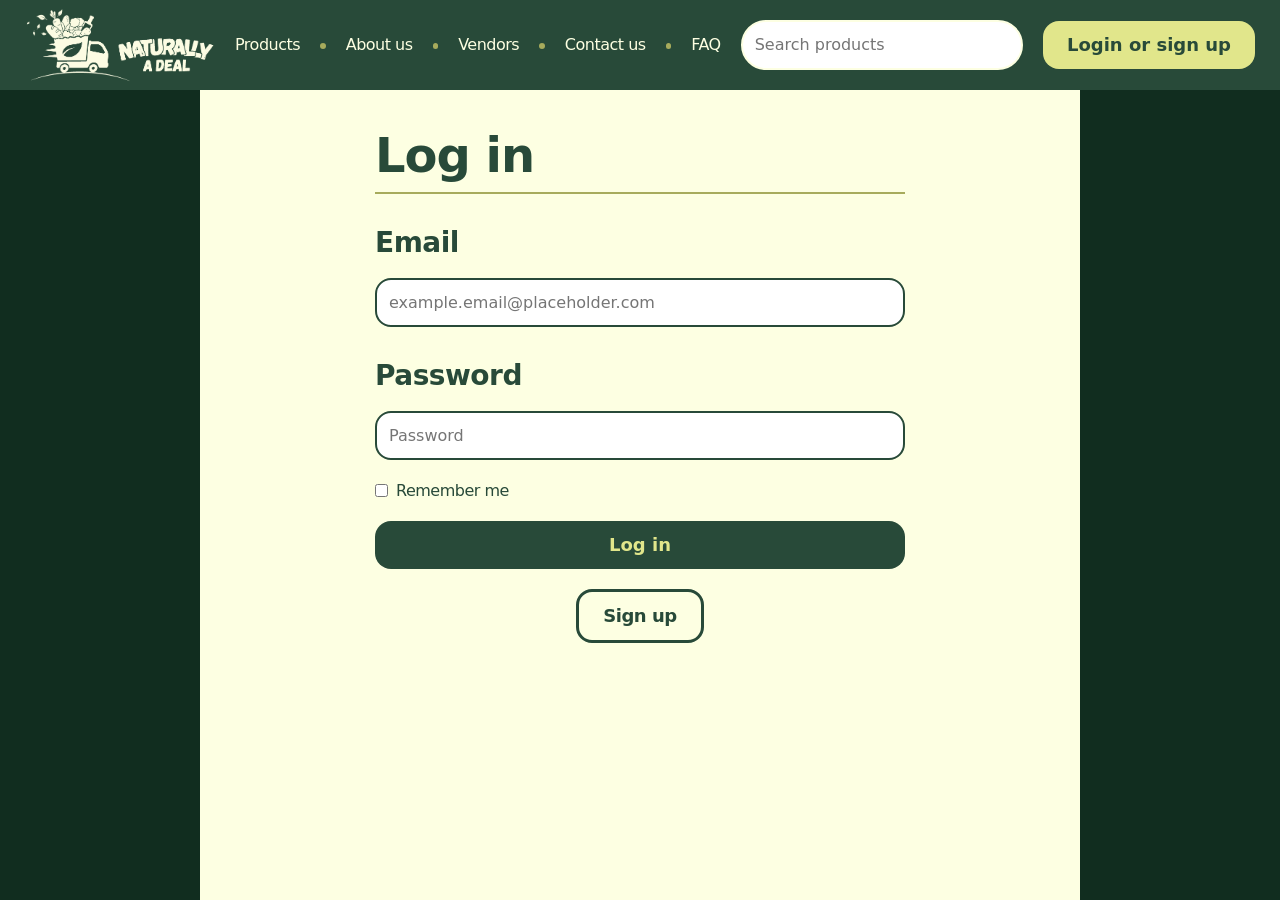
<file: login.html>
<!DOCTYPE html>
<html lang="en">
<head>
    <meta charset="UTF-8">
    <meta name="viewport" content="width=device-width, initial-scale=1.0">
    <title>Document</title>
    <link rel="stylesheet" href="style.css">

    <!-- Link to Open Sans font. Copy this section to the head of new pages to use the font. -->
    <link rel="preconnect" href="https://fonts.googleapis.com">
    <link rel="preconnect" href="https://fonts.gstatic.com" crossorigin>
    <link rel="preconnect" href="https://fonts.googleapis.com/css2?family=Open+Sans:ital,wght@0,300..800;1,300..800&display=swap" rel="stylesheet">
</head>

<body>
    <header class="ground-green">
        <!-- The logo sizes itself to fit the logo box. If you want to resize the logo, resize the logo box instead. -->
        <a class="logo-box" href="index.html"><img src="assets/images/Naturally-a-Deal-logo-white.webp" alt=""></a>
        <nav>
            <ul class="navlist">
                <li><a href="catalog.html">Products</a></li>
                <!-- These other links lead to the original naturally a deal page, because it is notrelevant to what we are trying to redesign. -->
                <li><a href="https://naturallyadeal.com/about-us/">About us</a></li>
                <li><a href="https://naturallyadeal.com/products-vendors/">Vendors</a></li>
                <li><a href="https://naturallyadeal.com/contact/">Contact us</a></li>
                <li><a href="https://naturallyadeal.com/faq/">FAQ</a></li>
            </ul>
        </nav>
        <form id="product-search">
            <input type="search" placeholder="Search products" class="searchbar">
        </form>
        <a href="login.html"><button class="button button-primary">Login or sign up</button></a>
    </header>
    
    <main class="ground-deep">
        <div class="ground-cream container container-small container-form">
            <section class="section">
            <h1>Log in</h1>
            <form id="login-form">
                <fieldset class="text-field-pair">
                    <label class="text-fieldlabel" for="email">Email</label>
                    <input class="text-field" type="text" id="email" name="email" placeholder="example.email@placeholder.com">
                </fieldset>
                <fieldset class="text-field-pair">
                    <label class="text-fieldlabel" for="password">Password</label>
                    <input class="text-field" type="password" id="password" name="password" placeholder="Password">
                </fieldset>
                <div class="check">
                    <input type="checkbox" id="remember" name="remember">
                    <label for="remember">Remember me</label>
                </div>
                <input type="submit" value="Log in" class="button button-primary">
            </form>
            <a href="signup.html" class="button button-secondary">Sign up</a>
            </section>
        </div>
    </main>
</body>
</html>
</file>
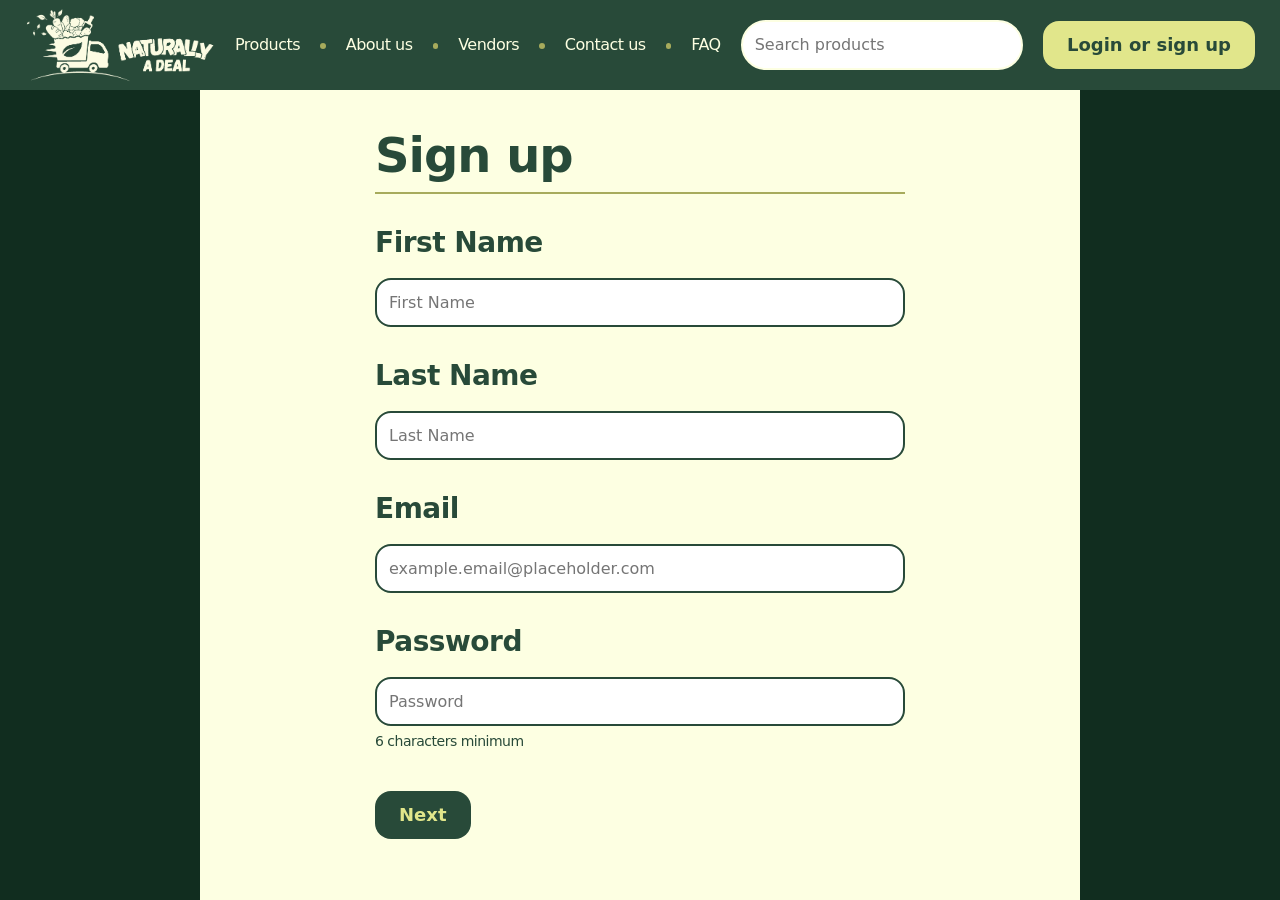
<file: signup.html>
<!DOCTYPE html>
<html lang="en">
<head>
    <meta charset="UTF-8">
    <meta name="viewport" content="width=device-width, initial-scale=1.0">
    <title>Document</title>
    <link rel="stylesheet" href="style.css">

    <!-- Link to Open Sans font. Copy this section to the head of new pages to use the font. -->
    <link rel="preconnect" href="https://fonts.googleapis.com">
    <link rel="preconnect" href="https://fonts.gstatic.com" crossorigin>
    <link rel="preconnect" href="https://fonts.googleapis.com/css2?family=Open+Sans:ital,wght@0,300..800;1,300..800&display=swap" rel="stylesheet">
</head>

<body>
    <header class="ground-green">
        <!-- The logo sizes itself to fit the logo box. If you want to resize the logo, resize the logo box instead. -->
        <a class="logo-box" href="index.html"><img src="assets/images/Naturally-a-Deal-logo-white.webp" alt=""></a>
        <nav>
            <ul class="navlist">
                <li><a href="catalog.html">Products</a></li>
                <!-- These other links lead to the original naturally a deal page, because it is notrelevant to what we are trying to redesign. -->
                <li><a href="https://naturallyadeal.com/about-us/">About us</a></li>
                <li><a href="https://naturallyadeal.com/products-vendors/">Vendors</a></li>
                <li><a href="https://naturallyadeal.com/contact/">Contact us</a></li>
                <li><a href="https://naturallyadeal.com/faq/">FAQ</a></li>
            </ul>
        </nav>
        <form id="product-search">
            <input type="search" placeholder="Search products" class="searchbar">
        </form>
        <a href="login.html"><button class="button button-primary">Login or sign up</button></a>
    </header>

    <main class="ground-deep">
        <div class="ground-cream container container-small container-form">
            <section class="section">
                <h1>Sign up</h1>
            <!--step 1 -->
                <form id="signup-form">
                    
                    <div class="form-step active">
                        <fieldset class="text-field-pair">
                            <label class="text-fieldlabel" for="first-name">First Name</label>
                            <input class="text-field" type="text" id="first-name" name="first-name" placeholder="First Name">
                        </fieldset>
                        
                        <fieldset class="text-field-pair">
                            <label class="text-fieldlabel" for="last-name">Last Name</label>
                            <input class="text-field" type="text" id="last-name" name="last-name" placeholder="Last Name">
                        </fieldset>
                    

                        <fieldset class="text-field-pair">
                            <label class="text-fieldlabel" for="email">Email</label>
                            <input class="text-field" type="email" id="email" name="email" placeholder="example.email@placeholder.com">
                        </fieldset>

                        <fieldset class="text-field-pair">
                            <label class="text-fieldlabel" for="password">Password</label>
                            <input class="text-field" type="password" id="password" name="password" placeholder="Password">
                            <p>6 characters minimum</p>
                        </fieldset>

                        <div class="form-navigation">
                            
                            <button type="button" class="button button-primary next-button">Next</button>
                        </div>
                </div>

            <!--step 2 -->
                <div class="form-step">
                    <h2>Co-op Group</h2>
                    <fieldset class="text-field-pair">
                        <label class="text-fieldlabel" for="coop-group">Choose a Co-op Group</label>
                        <p>A co-op group is the area you will pick up your items in.</p>
                        <select class="select required" name="user[user_group_id]" id="user_user_group_id">
                            <option value="">Choose a Co-op Group</option>
                                <optgroup label="Alabama">
                                    <option value="58">(A-02) AL - Dothan</option>
                                    <option value="65">(A-03) AL - Opp</option>
                                    <option value="23">(A-04) AL - Prattville</option>
                                    <option value="9">(A-05) AL - Sterrett</option>
                                    <option value="83">(A-06) AL - Tuscaloosa </option>
                                    <option value="8">(A-07) AL - Madison</option>
                                </optgroup>
                                <optgroup label="Georgia">
                                    <option value="116">(G-01) GA - Perry</option>
                                </optgroup>
                                <optgroup label="Michigan">
                                    <option value="13">(M-01) MI - Muskegon</option>
                                </optgroup>
                                <optgroup label="Mississippi">
                                    <option value="113">(T-13) MS - Corinth</option>
                                    <option value="67">(T-14) MS - Hernando</option>
                                </optgroup>
                                <optgroup label="Nebraska">
                                    <option value="64">(N-01) NE - Omaha</option>
                                </optgroup>

                                <optgroup label="North Carolina">
                                    <option value="12">(B-01) NC - Albermarle</option>
                                    <option value="14">(B-02) NC - Salisbury</option>
                                    <option value="15">(B-03) NC - Youngsville</option>
                                    <option value="17">(B-04) NC - Wake Forest</option>
                                    <option value="19">(B-05) NC - Apex</option>
                                    <option value="24">(B-06) NC - Fuquay-Varina</option>
                                    <option value="26">(B-07) NC - Clayton</option>
                                    <option value="28">(B-08) NC - Beulaville</option>
                                    <option value="30">(B-09) NC - Washington</option>
                                    <option value="32">(B-10) NC - Pantego</option>
                                    <option value="86">(C-11) NC - Deep Gap</option>
                                </optgroup>
                                <optgroup label="South Carolina">
                                    <option value="81">(C-01) SC - Simpsonville</option>
                                    <option value="27">(C-02) SC - Duncan</option>
                                    <option value="29">(C-03) SC - Lake Wylie</option>
                                </optgroup>

                                <optgroup label="Tennessee">
                                    <option value="107">(A-08) TN - Petersburg</option>
                                    <option value="102">(A-09) TN - Morrison</option>
                                    <option value="61">(A-10) TN - Murfreesboro</option>
                                    <option value="5">(A-11) TN - Spring Hill</option>
                                    <option value="20">(A-12) TN - Columbia</option>
                                    <option value="7">(A-13) TN - Summertown</option>
                                    <option value="48">(AB-01) TN - Oak Ridge</option>
                                    <option value="35">(AB-02) TN - Maryville</option>
                                    <option value="10">(AB-03) TN - Athens</option>
                                    <option value="18">(AB-04) TN - Dayton</option>
                                    <option value="51">(AB-05) TN - Cleveland</option>
                                    <option value="3">(C-14) TN - Knoxville</option>
                                    <option value="57">(T-01) TN - Rockwood</option>
                                    <option value="4">(T-02) TN - Crossville</option>
                                    <option value="16">(T-03) TN - Monterey</option>
                                    <option value="11">(T-04) TN - Cookeville</option>
                                    <option value="92">(T-05) TN - Lebanon</option>
                                    <option value="75">(T-06) TN - Portland</option>
                                    <option value="73">(T-07) TN - Pleasant View</option>
                                    <option value="100">(T-08) TN - Clarksville</option>
                                    <option value="49">(T-09) TN - Dickson</option>
                                    <option value="53">(T-10) TN - Centerville: TRex</option>
                                    <option value="6">(T-11) TN - Centerville: Brushy</option>
                                    <option value="37">(T-12) TN - Lobelville</option>
                                    <option value="63">(T-15) TN - Memphis</option>
                                    <option value="109">(T-16) TN - Finger</option>
                                    <option value="82">(V-01) TN - Rogersville</option>
                                    <option value="43">(V-02) TN - Kingsport</option>
                                    <option value="25">(VB-01) TN - Dandridge</option>
                                    <option value="31">(VB-02) TN - Limestone</option>
                                    <option value="77">(VB-03) TN - Greeneville</option>
                                    <option value="108">(VB-04) TN - Powell</option>
                                </optgroup>         
                                
                                <optgroup label="Virginia">
                                    <option value="33">(V-11) VA - Christeansburg</option>
                                    <option value="36">(V-12) VA - Roanoke</option>
                                    <option value="38">(V-13) VA - Appomattox</option>
                                    <option value="40">(V-14) VA - Lynchburg</option>
                                    <option value="42">(V-15) VA - Amherst</option>
                                    <option value="187">(V-08) VA - Palmyra</option>
                                    <option value="286">(V-09) VA - Madison</option>
                                    <option value="21">(V-10) VA - Fredericksburg</option>
                                </optgroup>
                              
                                
                            </select>
                    </fieldset>
                    <div class="form-navigation">
                        <button type="button" class="button button-secondary back-button">Back</button>
                            <button type="button" class="button button-primary next-button">Next</button>
                    </div>
                </div>

                <!--step 3 -->
                <div class="form-step">
                    <h2>Billing Address</h2>

                    <fieldset>
                        <div class="text-field-pair">
                            <label class="text-fieldlabel" for="address">Address 1</label>
                            <input class="text-field" type="text" id="address" name="address" placeholder="1234 Example Street">
                        </div>
                        <div class="text-field-pair">
                            <label class="text-fieldlabel" for="room">Address 2 (Optional)</label>
                            <input class="text-field" type="text" id="room" name="room" placeholder="Apartment 567">
                        </div>
                        <div class="signup-city-group">
                            <div class="text-field-pair">
                                <label class="text-fieldlabel" for="city">City</label>
                                <input class="text-field" type="text" id="city" name="city" placeholder="City">
                            </div>
                            <div class="text-field-pair">
                                <label class="text-fieldlabel" for="state">State</label>
                                <input class="text-field" type="text" id="state" name="state" placeholder="TN">
                            </div>
                            <div class="text-field-pair">
                                <label class="text-fieldlabel" for="zip">Zip</label>
                                <input class="text-field" type="text" id="zip" name="zip" placeholder="12345">
                            </div>
                            
                            
                        </div>
                    </fieldset>
                    <fieldset>
                        <div class="phone-consent">
                            <input type="checkbox" id="phone-consent" name="phone-consent">
                            <label for="phone-consent">Receive phone calls if there is a issue with your order</label>
                        </div>
                        <div class="text-field-pair">
                            <label class="text-fieldlabel" for="phone-number">Phone</label>
                            <input class="text-field" type="text" id="phone-number" name="phone-number" placeholder="(123) 456-7890">
                        </div>
                    </fieldset>
                    <div class="form-navigation">
                        <button type="button" class="button button-secondary back-button">Back</button>
                        <input type="submit" value="Sign up" class="button button-primary">
                    </div>
                </div>
                </form>
            </section>
        </div>
    </main>

    <script src="signup.js"></script>
</body>
</html>
</file>
<file: style.css>
/* ================================== **
|| LAYER ORDER: lowest priorty first. ||
** ================================== */

@layer reset, tokens, grounds, base, layout, components;

/* ============================================================= **
|| RESET LAYER: The absolute minimum, designed to be overwritten ||
** ============================================================= */

@layer reset {
    :where(*, *::before, *::after) {
        margin: 0;
        padding: 0;
        box-sizing: border-box;
    }

    :where(ul, ol) {
        list-style: none;
    }

    :where(a) {
        text-decoration: none;
    }

    /* Images will resize to fit the box they are in. Put all images inside a div, and resize that div as needed. */
    :where(img, svg, video) {
        display: block;
        max-inline-size: 100%;
        block-size: auto;
    }

    :where(button, input, select, textarea) {
        font: inherit;
        color: inherit;
    }

    :where(fieldset) {
        border: none;
    }
}

/* =================================================================== **
|| TOKEN LAYER: Sets variables for use across the rest of the CSS file ||
** =================================================================== */

@layer tokens {
    :root {
        color-scheme: light;

        /* | ------------------------------- | */
        /* | Colors: The colors of the site. | */
        /* | ------------------------------- | */

        /* Color palette: The base colors across the site, regardless of location */
        /* Do NOT use these directly in CSS! Use the color roles and grounds instead. */

        --palette-green:        #284a39;
        --palette-dark-green:   #112d1f;
        --palette-black:        #0b0c07;
        --palette-butter:       #e1e68b;
        --palette-light-butter:   color-mix(in lch, var(--palette-butter) 65%, white);
        --palette-olive:        #a7ab5c;
        --palette-cream:        #fdffe2;
        --palette-white:        #ffffff;


        /* Color roles: Coloration sorted by role, allowing colors to be changed       */
        /* based on section instead of having to manually change each selector's color */

        --color-background:     var(--palette-cream);       /* Background color */
        --color-text:           var(--palette-green);       /* Text color */
        --color-heading:        var(--palette-green);       /* Heading color */
        --color-link:           var(--palette-dark-green);  /* Link color */
        --color-action:         var(--palette-green);       /* Buttons, submissions, etc */
        --color-on-action:      var(--palette-butter);      /* Labels for buttons, submissions, etc */
        --color-hover-action:   var(--palette-dark-green);  /* Color change when hovvering buttons, submissions, etc */
        --color-decoration:     var(--palette-olive);       /* Dots, lines, and other minor decorations */
        --color-focus:          var(--palette-green);       /* Outline around selected items like search bars */

        /* | ----------------------------------- | */
        /* | Typography: Handling font and sizes | */
        /* | ----------------------------------- | */

        --font-sans: "Open Sans", system-ui, sans-serif;

        /* Font weight scale: The boldness of the font */
        --weight-light:     300;
        --weight-regular:   400;
        --weight-medium:    500;
        --weight-semibold:  600;
        --weight-bold:      700;
        --weight-heavy:     800;

        /* Tracking: The size of the space between characters*/
        --tracking-tight:   -1px;
        --tracking-snug:    -0.5px;

        /* Type Scale: The overally size of the text */
        --text-heading-xl:  clamp(2.25rem, 1.57rem + 2.73vw, 3.75rem);  /* 50px to 90px */
        --text-heading-lg:  clamp(2.25rem, 1.91rem + 1.36vw, 3rem);     /* 36px to 60px */
        --text-heading-md:  2.063rem;                                   /* 33px */
        --text-heading-sm:  1.75rem;                                       /* 28px */
        --text-heading-xs:  1.438rem;                                   /* 23px */
        --text-heading-2xs: 1.188rem;                                   /* 19px */


        --text-base:        1rem;       /* 16px - Basic text size */
        --text-small:       0.875rem;   /* 14px - Small text size */
        --text-fine:        0.75rem;    /* 12px - Exremely small text size */

        --text-button:      1.125rem;  /* 18px - Button's label size */

        /* Leading: The line height */
        --leading-title:    1.5;
        --leading-heading:  1;
        --leading-loose:    1.333;
        --leading-body:     1.333;
        --leading-small:    1.714;

        /* | ------------------------------------------------- | */
        /* | Spacing: The space betweeen elements on the page  | */
        /* | ------------------------------------------------- | */

        /* Spacing Palette: A set of standardized spacing sizes */
        /* Try to avoid using these directly in CSS if a suitable spacing role is available. */
        --space-xs:     0.625rem;
        --space-s:      1.25rem;
        --space-m:      1.5625rem;
        --space-l:      1.875rem;
        --space-xl:     3.125rem;
        --space-2xl:    6.25rem;
        --space-3xl:    9.375rem;

        /* Spacing Roles: Spacing sorted by role.  */
        --gap:              var(--space-s);
        --gutter:           var(--space-m);
        --section-pad-y:    var(--space-l);
        --button-pad-y:     0.75rem;
        --button-pad-x:     1.5rem;
        --field-pad-y:      0.5rem;
        --field-pad-x:      1rem;

        /* | --------------------------------------------------------------------------- | */
        /* | Shape: The border radius, size, and dimensionality effects such as shadows. | */
        /* | --------------------------------------------------------------------------- | */
        
        --radius-stand:    1rem;    /* Standard border radius for most items */
        --radius-pill:  100vmax;    /* Border radius for pill-shaped items */

        --border-button:    3px;    /* Border size for button */
        --border-pill:      2px;    /* Border size for pill-shaped items */
        --border-line:      2px;    /* Line size for divider lines */

        --card-shadow-drop: 0 0.4rem 1.5rem 0 rgb(0 0 0 / 0.2);
        --card-shadow-inset: inset 0 0 1rem 0 rgb(0 0 0 / 0.2);

        /* | ------------------------------------------------ | */
        /* | Layout: The size of major elements of the layout | */
        /* | ------------------------------------------------ | */

        /* Commented variables are currently unused */
        --container:            71.25rem;
        /* --container-wide:    80rem;     */
        --container-catalog:    100rem;
        --container-small:      55rem;
        --container-form:       32rem;
        --header-height:        5.625rem; 
        --footer-height:        5.625rem;
        --logo-width:           11.875rem;
        --filters-width:        14rem;
        /* --feature-width:     12.5rem;   */
        /* --icon-size:         7.5rem;    */
        /* --section-min:       38.75rem;  */

    }
}

/* ============================================================================= **
|| GROUNDS LAYER: Sets different color palettes that can be assigned to sections ||
** ============================================================================= */

@layer grounds {

    /* To use a ground, add the desired ground's class to the section/container you want to be recolored. */

    /* IMPORTANT: To add a new ground, you must first add it to this :where's list! */
    /* Otherwise, it won't change the background and color of the section its assigned to. */
    :where(.ground-cream, .ground-green, .ground-deep, .ground-butter, .ground-light-butter, .ground-white) {
        background-color: var(--color-background);
        color: var(--color-text);
    }

    /* Cream: The majority of the page's color palette */
    .ground-cream {
        --color-background:     var(--palette-cream);       /* Background color */
        --color-text:           var(--palette-green);       /* Text color */
        --color-heading:        var(--palette-green);       /* Heading color */
        --color-link:           var(--palette-dark-green);  /* Link color */
        --color-action:         var(--palette-green);       /* Buttons, submissions, etc */
        --color-on-action:      var(--palette-butter);      /* Labels for buttons, submissions, etc */
        --color-hover-action:   var(--palette-dark-green);  /* Color change when hovvering buttons, submissions, etc */
        --color-decoration:     var(--palette-olive);       /* Dots, lines, and other minor decorations */
        --color-focus:          var(--palette-green);       /* Outline around selected items like search bars */
    }

    /* Green: The header */
    .ground-green {
        --color-background:     var(--palette-green);   
        --color-text:           var(--palette-cream);      
        --color-heading:        var(--palette-cream);       
        --color-link:           var(--palette-cream);  
        --color-action:         var(--palette-butter);       
        --color-on-action:      var(--palette-green);      
        --color-hover-action:   var(--palette-light-butter);  
        --color-decoration:     var(--palette-olive);       
        --color-focus:          var(--palette-butter);
    }

    /* Deep: Dark green, the footer */
    .ground-deep {
        --color-background:     var(--palette-dark-green);   
        --color-text:           var(--palette-cream);      
        --color-heading:        var(--palette-butter);       
        --color-link:           var(--palette-butter);  
        --color-action:         var(--palette-butter);       
        --color-on-action:      var(--palette-green);      
        --color-hover-action:   var(--palette-light-butter);  
        --color-decoration:     var(--palette-olive);       
        --color-focus:          var(--palette-olive);
    }

    /* Butter: The color of side sections such as the filters or the cart lists. */
    .ground-butter {
        --color-background:     var(--palette-butter);   
        --color-text:           var(--palette-black);      
        --color-heading:        var(--palette-black);       
        --color-link:           var(--palette-dark-green);  
        --color-action:         var(--palette-green);       
        --color-on-action:      var(--palette-cream);      
        --color-hover-action:   var(--palette-dark-green);  
        --color-decoration:     var(--palette-olive);       
        --color-focus:          var(--palette-dark-green);
    }

    /* Light butter: A lighter version of butter, used for contrast */
    .ground-light-butter {
        --color-background:     var(--palette-light-butter);   
        --color-text:           var(--palette-black);      
        --color-heading:        var(--palette-dark-green);       
        --color-link:           var(--palette-green);  
        --color-action:         var(--palette-green);       
        --color-on-action:      var(--palette-cream);      
        --color-hover-action:   var(--palette-dark-green);  
        --color-decoration:     var(--palette-olive);       
        --color-focus:          var(--palette-green);
    }

    /* White: Used for item cards */
    .ground-white {
        --color-background:     var(--palette-white);   
        --color-text:           var(--palette-green);      
        --color-heading:        var(--palette-green);       
        --color-link:           var(--palette-dark-green);  
        --color-action:         var(--palette-green);       
        --color-on-action:      var(--palette-butter);      
        --color-hover-action:   var(--palette-dark-green);  
        --color-decoration:     var(color-mix(in lch, var(--palette-black) 65%, --palette-white 35%));       
        --color-focus:          var(--palette-green);
    }
}

/* ======================================================================== **
|| BASE LAYER: What the plain HTML is on the page as a whole before classes ||
** ======================================================================== */

@layer base {
    body {
        font-family: var(--font-sans);
        font-size: var(--text-base);
        line-height: var(--leading-body);
        letter-spacing: var(--tracking-snug);
        background-color: var(--color-background);
        color: var(--color-text);
        min-height: 100vh;
        display: grid;
        grid-template-rows: auto 1fr auto;
    }

    /* Headings */
    h1, h2, h3, h4 {
        font-weight: var(--weight-bold);
        letter-spacing: var(--tracking-tight);
        line-height: var(--leading-heading);
        color: var(--color-heading);
        text-wrap: balance;
    }

    h1 {
        border-bottom: solid var(--border-line) var(--color-decoration);
        font-size: var(--text-heading-lg);
        line-height: var(--leading-title);
    }
    h2 { font-size: var(--text-heading-md); }
    h3 { font-size: var(--text-heading-sm); }
    h4 { font-size: var(--text-heading-xs); }
    h5 { font-size: var(--text-heading-2xs); }
    h6 { font-size: var(--text-base); }

    /* Normal Text */
    p {
        max-inline-size: 65ch;
        text-wrap: pretty;
    }

    a {
        color: var(--color-link);
        text-decoration-thickness: 1px;
        text-underline-offset: 0.2em;

        &:hover {
            text-decoration: underline;
        }
    }

    /* Page-wide styling for focusing on items, such as search bars and forms. */
    :focus-visible {
        outline: 3px solid var(--color-focus);
        outline-offset: 3px;
    }

    /* Disables animations globally if the user has reduced motion on */
    @media (prefers-reduced-motion: reduce) {
        *, *::before, *::after {
            animation-duration: 0.01ms !important;
            animation-iteration-count: 1 !important;
            transition-duration: 0.01ms !important;
        }
    }
}

/* ========================================================================================== **
|| LAYOUT LAYER: The sizes of the broad layout of the site, such as sections or the container ||
** ========================================================================================== */

@layer layout {
    .section {
        padding-block: var(--section-pad-y);
        padding-inline: var(--gutter);
    }
    .form-step {
        display: none;
    }
    .form-step.active {
        display: grid;
        gap: var(--gap);
    }
  

    .container {
        inline-size: min(100%, var(--container));
        margin-inline: auto;
        min-height: 100%;
    }
    .container-catalog {
        inline-size: min(100%, var(--container-catalog));
    }
    .container-small {
        inline-size: min(100%, var(--container-small));
    }
    .container-form {
        padding-inline: var(--space-3xl);
    }

    header {
        width: 100%;
        display: flex;
        align-items: center;
        justify-content: space-between;
        gap: var(--gap);
        min-block-size: var(--header-height);
        position: sticky;
        top: 0;
        z-index: 10;
        padding-inline: var(--gutter);
    }

    header nav { flex-shrink:0; }

    .catalog-layout {
        display: grid;
        grid-template-columns: var(--filters-width) 1fr;
        align-items: start;
    }

    .product-filters {
        display: flex;
        flex-direction: column;
        /* Header is fixed and about 7rem tall */
        position: sticky;
        top: 8rem;
    }

    .filter-list {
        border-radius: var(--radius-stand);
    }

    .catalog-products {
        min-width: 0;
        margin: var(--gap);
    }

    .product-grid {
        display: grid;
        grid-template-columns: repeat(auto-fit, minmax(min(100%, 15rem), 1fr));
        gap: var(--gap);
        align-items: stretch;
    }

    .product-card .media {
        height: 10rem;
    }

    .product-card .media img {
        width: 100%;
        height: 100%;
        object-fit: contain;
    }
}

/* ======================================================== **
|| COMPONENTS LAYER: Styling for specific items on the page ||
** ======================================================== */

@layer components {
    
    /* | -------------------------------------------------------------- | */
    /* | General components: Components used across the site as a whole | */
    /* | -------------------------------------------------------------- | */

    /* Buttons */
    .button {
        display: inline-flex;
        align-items: center;
        gap: 0.5rem;
        border-radius: var(--radius-stand);
        padding: var(--button-pad-y) var(--button-pad-x);
        font-weight: var(--weight-bold);
        font-size: var(--text-button);

        &:hover {
            cursor: pointer;
        }

    }

    .button-primary {
        background-color: var(--color-action);
        border: none;
        color: var(--color-on-action);
        
        &:hover {
            background-color: var(--color-hover-action);
        }
    }

    .button-secondary {
        background-color: rgba(0,0,0,0);
        border: var(--border-button) solid var(--color-action);
        color: var(--color-action);

        &:hover {
            border-color: var(--color-hover-action);
            background-color: var(--color-hover-action);
            color: var(--color-on-action);
        }
    }

    /* Forms */
    .text-field-pair {
        display: flex;
        flex-direction: column;
    }

    .text-fieldlabel {
        font-weight: var(--weight-semibold);
        font-size: var(--text-heading-sm);
        padding: var(--space-xs) 0;
    }

    .text-field {
        padding: var(--field-pad-y) var(--field-pad-x);
        border-radius: var(--radius-stand);
        border: solid var(--border-pill) var(--color-text);
    }

    .signup-name-group, .signup-city-group {
        display: flex;
        gap: var(--gap);
    }

    .signup-name-group .text-field-pair { flex-grow: 1; }
    .signup-city-group .text-field-pair:first-of-type { flex-grow: 1; }

    

    /* Searchbars */
    .searchbar {
        width: 100%;
        padding: 0.75rem;
        border-radius: var(--radius-pill);
        border: solid var(--border-pill) var(--color-text);
        color: var(--palette-black);
    }

    /* | ------------------------------------------------------------------------ | */
    /* | Section components: Components dedicated to a specific part of the site  | */
    /* | ------------------------------------------------------------------------ | */

    /* Header */
    .logo-box {
        inline-size: var(--logo-width);
        flex-shrink: 0;

        & img { inline-size: 100%; }
    }

    .navlist {
        display: flex;
        align-items: baseline;
        gap: var(--gap);

        & li + li::before {
            content: '';
            background-color: var(--color-decoration);
            border-radius: var(--radius-pill);
            width: 0.35rem;
            height: 0.35rem;
            margin-right: var(--gap);
            vertical-align: middle;
            display: inline-block;
        }
    }

    #product-search {
        flex-grow: 1;
    }
  
    /* Forms */
    :where(#login-form, #signup-form) {
        display: grid;
        gap: var(--gap);
        /* max-inline-size: 32rem; */
        margin-block: var(--gap);
        margin-inline: auto;
    }

    :where(#login-form, #signup-form) fieldset {
        display: grid;
        gap: var(--gap);
        border: none;
        min-inline-size: 0;
    }

    .form-navigation {
        display: flex;
        justify-content: space-between;
        margin-top: var(--gap);
        align-items: center;
    }

    .text-field-pair {
        display: grid;
        gap: 0.4rem;
    }

    .text-fieldlabel, #signup-form label[for="coop-group"] {
        font-weight: var(--weight-semibold);
    }

    .text-field, #signup-form select {
        inline-size: 100%;
        padding: 0.75rem;
        border: var(--border-pill) solid var(--color-text);
        border-radius: var(--radius-stand);
        background-color: var(--palette-white);
        color: var(--palette-black);
    }

    #signup-form p {
        font-size: var(--text-small);
    }

    #login-form + .button-secondary {
        display: block;
        width: fit-content;
        margin-inline: auto;
    }

    .check {
        display: flex;
        align-items: center;
        gap: 0.5rem;
    }
    .phone-consent {
        display: flex;
        align-items: center;
        gap: 0.5rem;
    }
    .phone-consent label {
        font-size: 1.05rem;
    }
    #phone-consent {
        width: 1.25rem;
        height: 1.25rem;
        margin: 0;
        flex-shrink: 0;
    }

    .signup-name-group {
        grid-template-columns: 1fr 1fr;
    }

    .signup-city-group {
        display: grid;
        grid-template-columns: 2fr 1fr 1fr;
        gap: var(--gap);
    }
    
    .billing-address {
        display: grid;
        grid-template-columns: 1fr 1fr;
        gap: 1rem;
    }
    
    /* Catalog Filters */
    .filter-dropdown {
        & summary {
            padding: 0.75rem;
            font-weight: bold;
            color: var(--color-heading);
            cursor: pointer;
        }

        & label {
            display: block;
            padding: 0.5rem 0.75rem;
            color: var(--color-text);
        }
    }

    .filter-options {
        max-height: 16rem;
        overflow-y: auto;
    }

    .filter-dropdown label[hidden],
    .product-card[hidden] {
        display: none;
    }

    /* Product cards */
    .product-card {
        display: flex;
        flex-direction: column;
        align-items: flex-start;
        gap: 0.5rem;
        min-width: 0;
        width: auto;
        padding: var(--gutter);
        border-radius: var(--radius-stand);
        overflow-wrap: anywhere;

        & .media {
            width: 100%;
        }

        & .name {
            font-size: var(--text-heading-2xs);
            line-height: var(--leading-loose);
        }

        & .product-info > span:not([hidden]) {
            display: block;
            padding-left: 1em;
            text-indent: -1em;
        }

        & .add {
            margin-top: auto;
        }
    }

    /* Footer */
    .site-footer {
        width: 100%;
        padding: var(--space-l) var(--gutter);
    }

    .footer-content {
        display: grid;
        grid-template-columns: minmax(12rem, 1fr) 2fr;
        align-items: center;
        gap: var(--gap) var(--space-xl);
        inline-size: min(100%, var(--container));
        margin-inline: auto;
    }

    .footer-brand {
        display: grid;
        justify-items: start;
        gap: var(--space-xs);
        color: var(--color-link);
        font-weight: var(--weight-semibold);
    }

    .footer-brand img {
        width: min(100%, 14rem);
    }

    .footer-nav {
        display: flex;
        flex-wrap: wrap;
        justify-content: flex-end;
        gap: var(--space-xs) var(--gap);
    }

    .footer-copyright {
        grid-column: 1 / -1;
        padding-top: var(--space-xs);
        border-top: 1px solid currentColor;
        font-size: var(--text-small);
    }

    @media (max-width: 42rem) {
        .footer-content {
            grid-template-columns: 1fr;
            gap: var(--gap);
        }

        .footer-nav {
            justify-content: flex-start;
        }

        .footer-copyright {
            grid-column: 1;
        }
    }
}

@layer layout {
    .cart-page main .container {
        max-width: 76rem;
    }

    .cart-layout {
        display: grid;
        grid-template-columns: minmax(0, 1fr) minmax(16rem, 0.38fr);
        align-items: start;
        gap: var(--gap);
        margin-top: var(--space-l);
    }

    .cart-items {
        display: grid;
        gap: var(--gap);
        min-width: 0;
    }

    .cart-summary {
        position: sticky;
        top: calc(var(--header-height) + var(--gap));
    }

    @media (max-width: 52rem) {
        .cart-layout {
            grid-template-columns: 1fr;
        }

        .cart-summary {
            position: static;
        }
    }

    @media (max-width: 42rem) {
        .cart-page header {
            flex-wrap: wrap;
            padding-block: var(--space-xs);
        }

        .cart-page header nav {
            order: 3;
            width: 100%;
            overflow-x: auto;
        }

        .cart-page .navlist {
            width: max-content;
        }

        .cart-page #product-search {
            min-width: 10rem;
        }
    }
}

@layer components {
    .cart-intro {
        margin-top: var(--space-xs);
    }

    .cart-item {
        display: grid;
        grid-template-columns: 7rem minmax(0, 1fr) auto auto;
        align-items: center;
        gap: var(--gap);
        height: 18rem;
        padding: var(--gutter);
        border-radius: var(--radius-stand);
        overflow: auto;
    }

    .cart-item-image {
        width: 7rem;
        height: 7rem;
        object-fit: contain;
        border-radius: var(--radius-stand);
        background-color: var(--palette-white);
    }

    .cart-item-image.image-unavailable {
        visibility: hidden;
    }

    .cart-item-details {
        min-width: 0;
    }

    .cart-item-category {
        font-size: var(--text-small);
        font-weight: var(--weight-semibold);
    }

    .cart-item-name {
        margin-block: 0.25rem;
        font-size: var(--text-heading-2xs);
        line-height: var(--leading-loose);
        overflow-wrap: anywhere;
    }

    .cart-item-package,
    .cart-item-price {
        font-size: var(--text-small);
    }

    .remove-item,
    .continue-shopping {
        display: inline-block;
        margin-top: var(--space-xs);
        border: 0;
        padding: 0;
        background: none;
        color: var(--color-link);
        font-size: var(--text-small);
        text-decoration: underline;
        cursor: pointer;
    }

    .quantity-control {
        display: grid;
        gap: 0.25rem;
        font-size: var(--text-small);
    }

    .quantity-input {
        width: 4.5rem;
        padding: 0.5rem;
        border: var(--border-pill) solid var(--palette-green);
        border-radius: 0.5rem;
        background-color: var(--palette-white);
        color: var(--palette-black);
    }

    .cart-item-total {
        min-width: 5rem;
        font-weight: var(--weight-bold);
        text-align: right;
    }

    .cart-summary {
        padding: var(--gutter);
        border-radius: var(--radius-stand);
    }

    .cart-summary h2 {
        margin-bottom: var(--gap);
        font-size: var(--text-heading-xs);
    }

    .cart-summary dl {
        display: grid;
        gap: var(--gap);
    }

    .summary-row {
        display: flex;
        justify-content: space-between;
        gap: var(--gap);
    }

    .summary-row dd {
        text-align: right;
    }

    .summary-total {
        padding-top: var(--gap);
        border-top: 1px solid currentColor;
        font-size: var(--text-heading-2xs);
        font-weight: var(--weight-bold);
    }

    .checkout-button {
        justify-content: center;
        width: 100%;
        margin-top: var(--gap);
    }

    .continue-shopping {
        font-size: var(--text-base);
    }

    .cart-loading,
    .cart-empty {
        padding: var(--gutter);
    }

    .cart-status {
        margin-top: var(--gap);
    }

    .cart-status .retry {
        margin-top: var(--space-xs);
    }

    @media (max-width: 36rem) {
        .cart-item {
            grid-template-columns: 5rem minmax(0, 1fr) auto;
            gap: var(--space-xs);
            padding: var(--space-xs);
        }

        .cart-item-image {
            width: 5rem;
            height: 5rem;
        }

        .quantity-control {
            grid-column: 2;
        }

        .cart-item-total {
            grid-column: 3;
            grid-row: 2;
        }
    }
}
</file>
